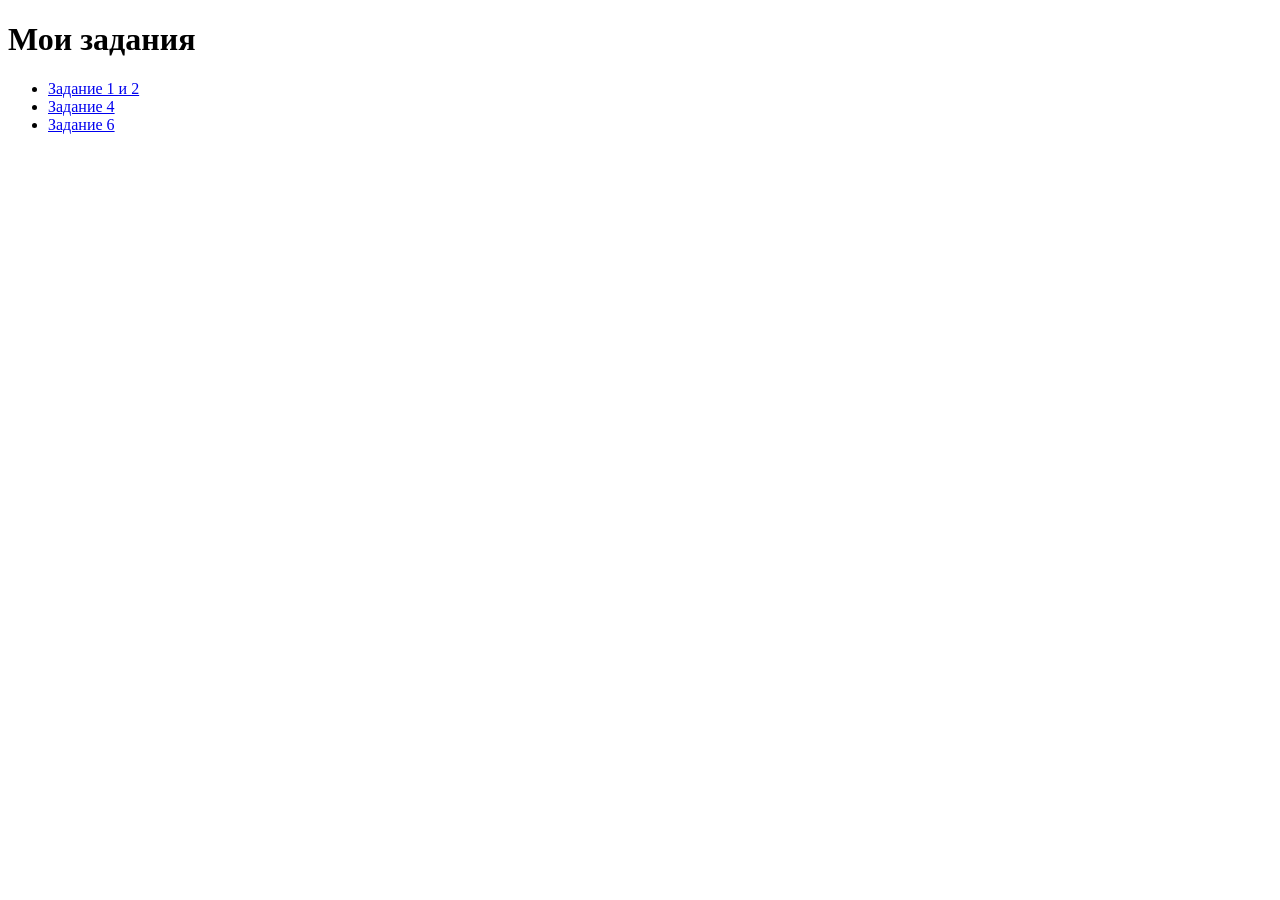
<file: docs/index.html>
<!DOCTYPE html>
<html lang="ru">
<head>
    <meta charset="UTF-8">
    <meta name="viewport" content="width=device-width, initial-scale=1.0">
    <title>Мои задания</title>
</head>
<body>
<h1>Мои задания</h1>
<ul>
    <li><a href="task_1_2/index.html">Задание 1 и 2</a></li>
    <li><a href="task4/index.html">Задание 4</a></li>
    <li><a href="task6/index.html">Задание 6</a></li>
</ul>
</body>
</html>
</file>
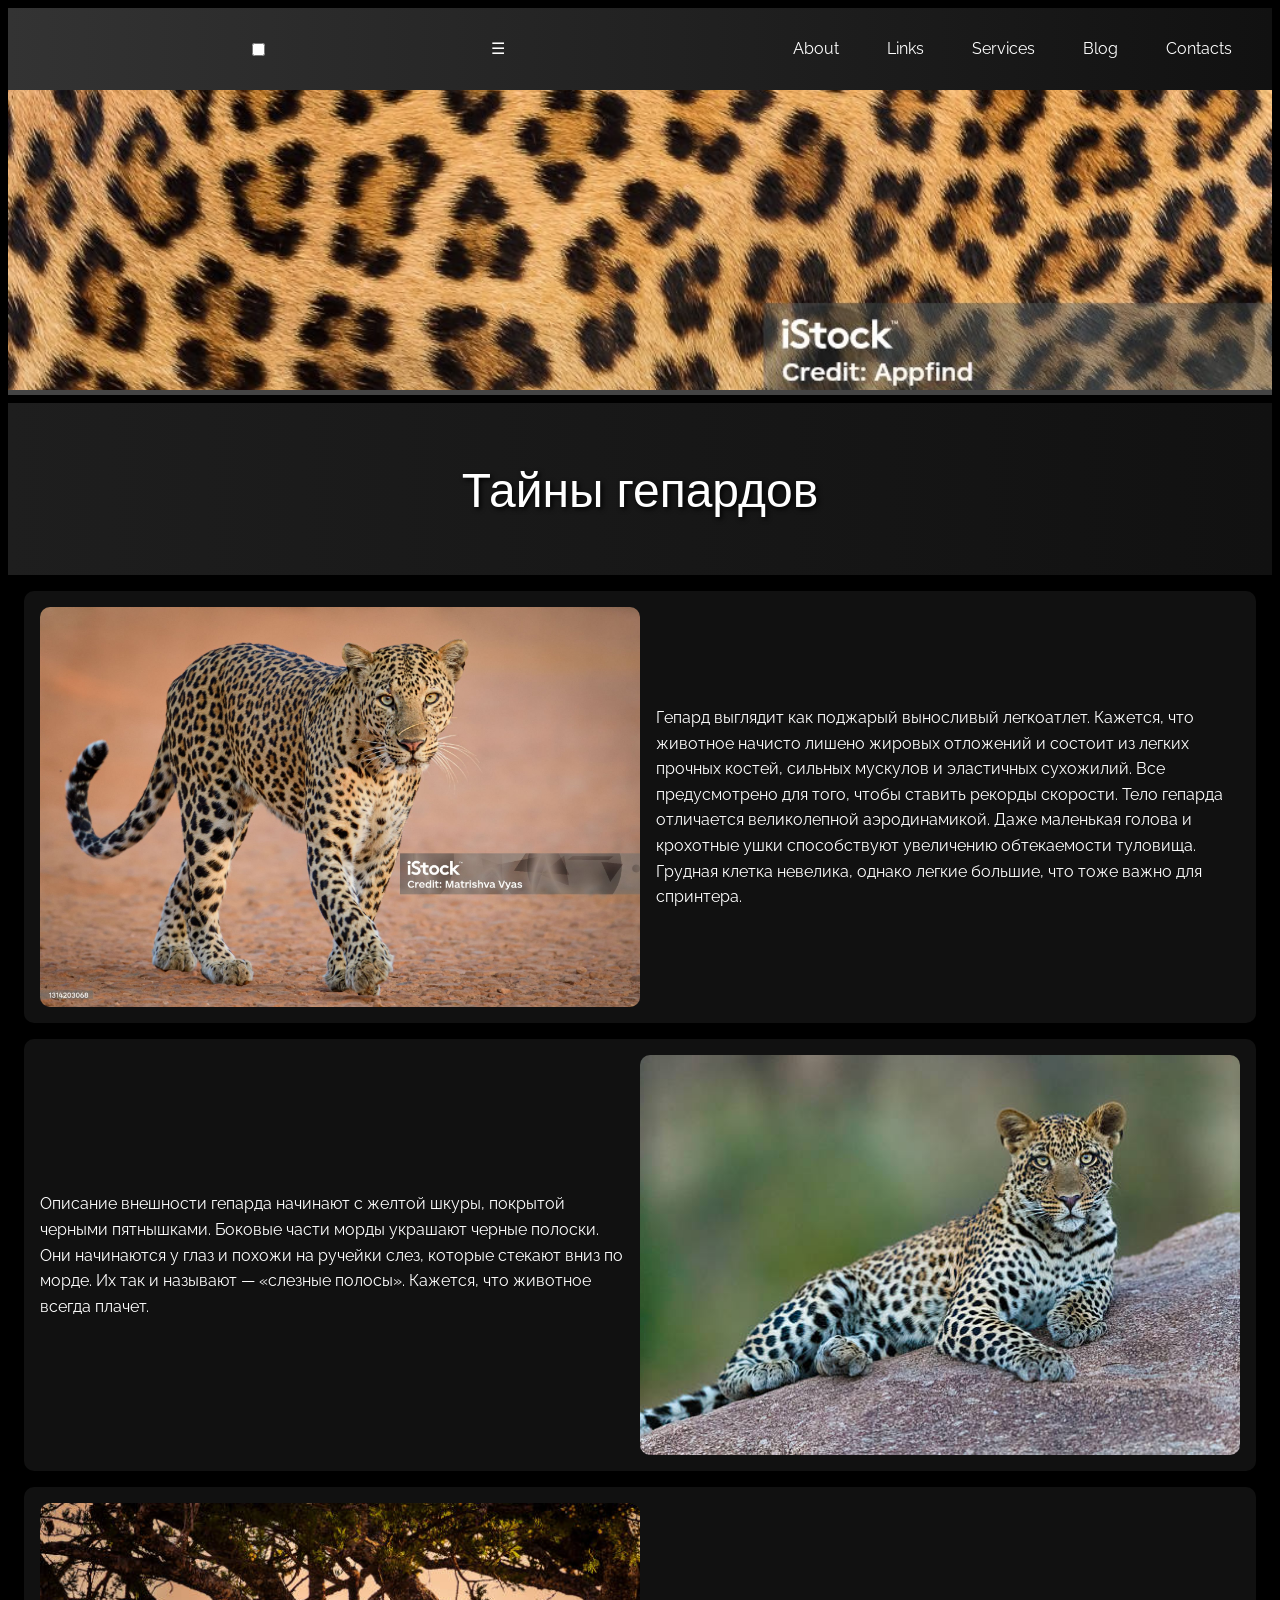
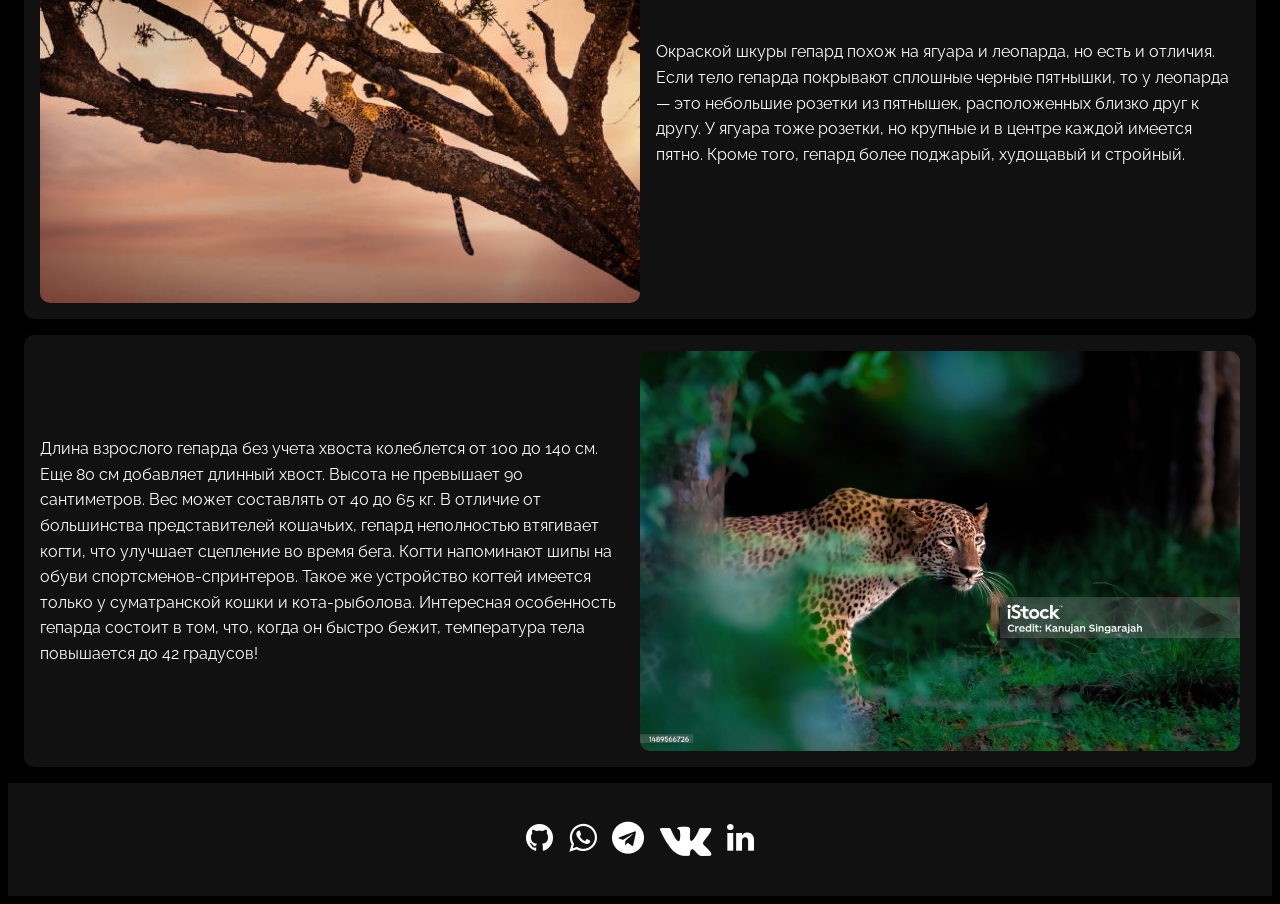
<file: src/index.html>
<!DOCTYPE html>
<html lang="ru">
<head>
    <meta charset="UTF-8">
    <meta name="viewport" content="width=device-width, initial-scale=1.0">
    <title>Тайны гепардов</title>
    <link rel="stylesheet" href="https://cdnjs.cloudflare.com/ajax/libs/font-awesome/4.7.0/css/font-awesome.min.css">
    <link href="https://fonts.googleapis.com/css2?family=Raleway:wght@700&family=Orbitron:wght@900&display=swap"
          rel="stylesheet">
    <link rel="stylesheet" href="../css/style.css">
</head>

<body>
<section class="top-nav">
    <div class="logo"></div>
    <input id="menu-toggle" type="checkbox"/>
    <label class="menu-button-container" for="menu-toggle">
        <div class="menu-button">☰</div>
    </label>
    <ul class="menu">
        <li>About</li>
        <li>Links</li>
        <li>Services</li>
        <li>Blog</li>
        <li>Contacts</li>
    </ul>
</section>

<img src="../img/5.jpg" alt="Гепард" class="header-image">

<div class="main-title">Тайны гепардов</div>

<div class="chess">
    <div class="chess-item">
        <img src="../img/1.jpg" alt="">
        <p>Гепард выглядит как поджарый выносливый легкоатлет. Кажется, что животное начисто лишено жировых отложений и
            состоит из легких прочных костей, сильных мускулов и эластичных сухожилий. Все предусмотрено для того, чтобы
            ставить рекорды скорости. Тело гепарда отличается великолепной аэродинамикой. Даже маленькая голова и
            крохотные ушки способствуют увеличению обтекаемости туловища. Грудная клетка невелика, однако легкие
            большие, что тоже важно для спринтера.</p>
    </div>
    <div class="chess-item">
        <img src="../img/2.jpg" alt="">
        <p>Описание внешности гепарда начинают с желтой шкуры, покрытой черными пятнышками. Боковые части морды украшают
            черные полоски. Они начинаются у глаз и похожи на ручейки слез, которые стекают вниз по морде. Их так и
            называют — «слезные полосы». Кажется, что животное всегда плачет.</p>
    </div>
    <div class="chess-item">
        <img src="../img/3.jpg" alt="">
        <p>Окраской шкуры гепард похож на ягуара и леопарда, но есть и отличия. Если тело гепарда покрывают сплошные
            черные пятнышки, то у леопарда — это небольшие розетки из пятнышек, расположенных близко друг к другу. У
            ягуара тоже розетки, но крупные и в центре каждой имеется пятно. Кроме того, гепард более поджарый,
            худощавый и стройный.</p>
    </div>
    <div class="chess-item">
        <img src="../img/4.jpg" alt="">
        <p>Длина взрослого гепарда без учета хвоста колеблется от 100 до 140 см. Еще 80 см добавляет длинный хвост.
            Высота не превышает 90 сантиметров. Вес может составлять от 40 до 65 кг. В отличие от большинства
            представителей кошачьих, гепард неполностью втягивает когти, что улучшает сцепление во время бега. Когти
            напоминают шипы на обуви спортсменов-спринтеров. Такое же устройство когтей имеется только у суматранской
            кошки и кота-рыболова. Интересная особенность гепарда состоит в том, что, когда он быстро бежит, температура
            тела повышается до 42 градусов!</p>
    </div>
</div>

<div class="footer icons">
    <div class="icon-item"><i class="fa fa-github fa-2x" aria-hidden="true"></i></div>
    <div class="icon-item"><i class="fa fa-whatsapp fa-2x" aria-hidden="true"></i></div>
    <div class="icon-item"><i class="fa fa-telegram fa-2x" aria-hidden="true"></i></div>
    <div class="icon-item"><i class="fa fa-vk fa-3x" aria-hidden="true"></i></div>
    <div class="icon-item"><i class="fa fa-linkedin fa-2x" aria-hidden="true"></i></div>
</div>
</body>
</html>
</file>
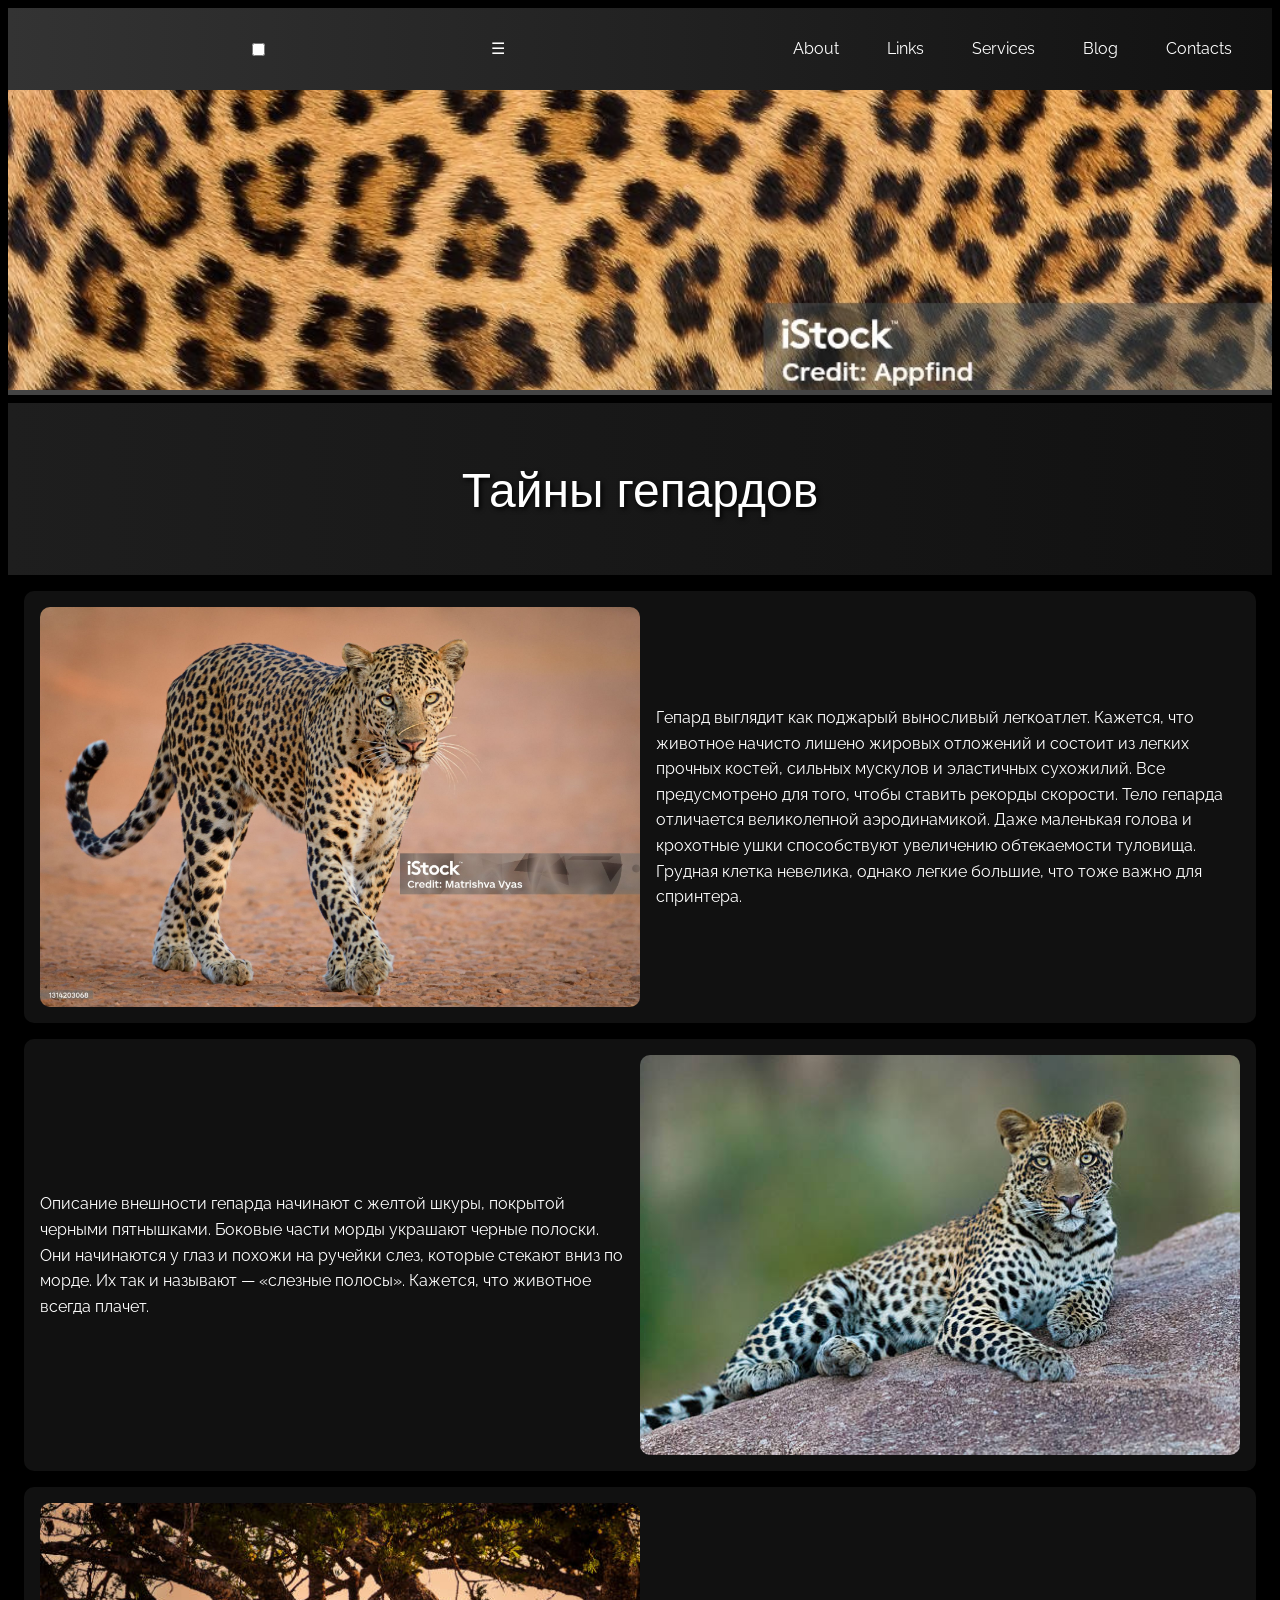
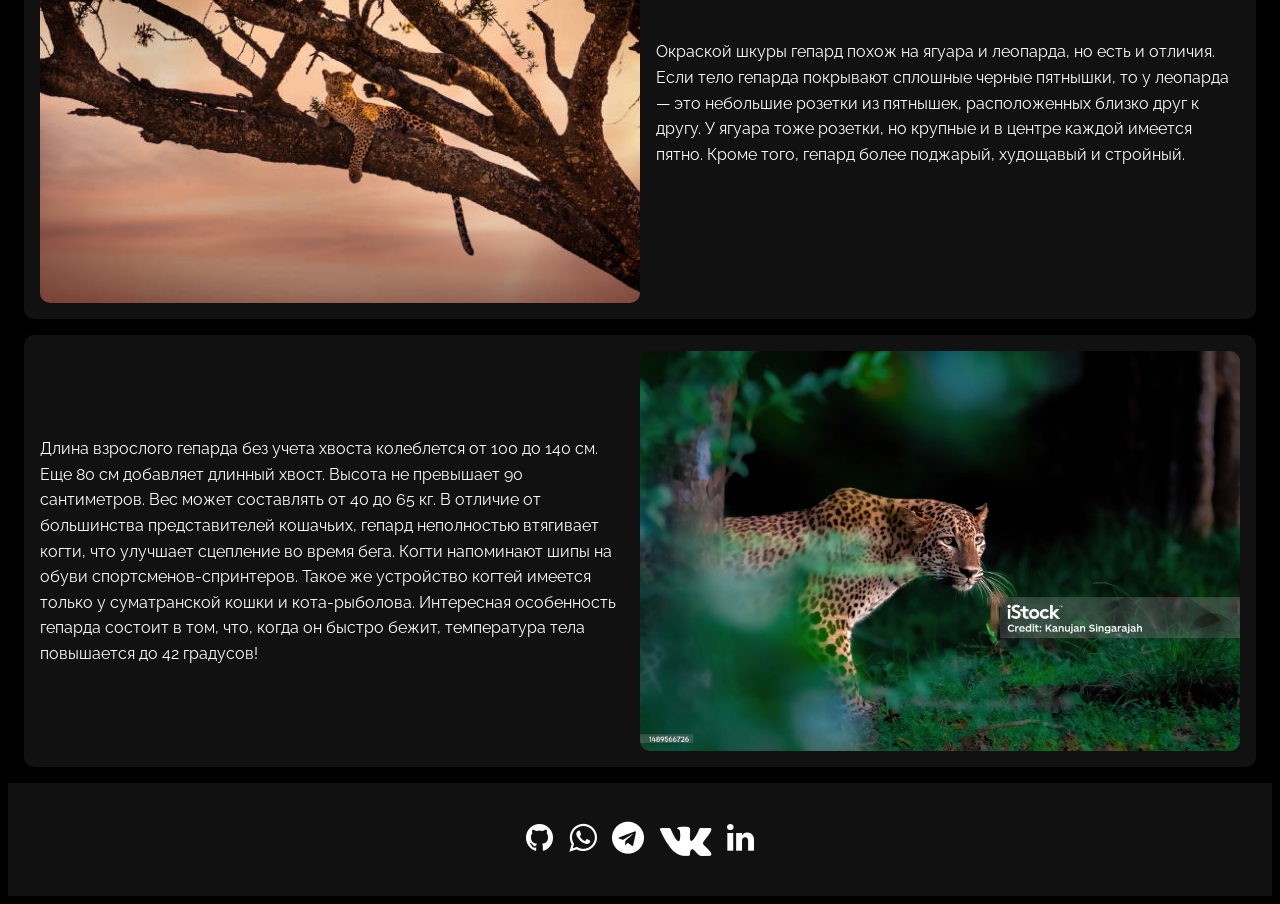
<file: docs/task4/index.html>
<!DOCTYPE html>
<html lang="ru">
<head>
    <meta charset="UTF-8">
    <meta name="viewport" content="width=device-width, initial-scale=1.0">
    <title>Тайны гепардов</title>
    <link rel="stylesheet" href="https://cdnjs.cloudflare.com/ajax/libs/font-awesome/4.7.0/css/font-awesome.min.css">
    <link href="https://fonts.googleapis.com/css2?family=Raleway:wght@700&family=Orbitron:wght@900&display=swap"
          rel="stylesheet">
    <link rel="stylesheet" href="css/style.css">
</head>

<body>
<section class="top-nav">
    <div class="logo"></div>
    <input id="menu-toggle" type="checkbox"/>
    <label class="menu-button-container" for="menu-toggle">
        <div class="menu-button">☰</div>
    </label>
    <ul class="menu">
        <li>About</li>
        <li>Links</li>
        <li>Services</li>
        <li>Blog</li>
        <li>Contacts</li>
    </ul>
</section>

<img src="img/5.jpg" alt="Гепард" class="header-image">

<div class="main-title">Тайны гепардов</div>

<div class="chess">
    <div class="chess-item">
        <img src="img/1.jpg" alt="">
        <p>Гепард выглядит как поджарый выносливый легкоатлет. Кажется, что животное начисто лишено жировых отложений и
            состоит из легких прочных костей, сильных мускулов и эластичных сухожилий. Все предусмотрено для того, чтобы
            ставить рекорды скорости. Тело гепарда отличается великолепной аэродинамикой. Даже маленькая голова и
            крохотные ушки способствуют увеличению обтекаемости туловища. Грудная клетка невелика, однако легкие
            большие, что тоже важно для спринтера.</p>
    </div>
    <div class="chess-item">
        <img src="img/2.jpg" alt="">
        <p>Описание внешности гепарда начинают с желтой шкуры, покрытой черными пятнышками. Боковые части морды украшают
            черные полоски. Они начинаются у глаз и похожи на ручейки слез, которые стекают вниз по морде. Их так и
            называют — «слезные полосы». Кажется, что животное всегда плачет.</p>
    </div>
    <div class="chess-item">
        <img src="img/3.jpg" alt="">
        <p>Окраской шкуры гепард похож на ягуара и леопарда, но есть и отличия. Если тело гепарда покрывают сплошные
            черные пятнышки, то у леопарда — это небольшие розетки из пятнышек, расположенных близко друг к другу. У
            ягуара тоже розетки, но крупные и в центре каждой имеется пятно. Кроме того, гепард более поджарый,
            худощавый и стройный.</p>
    </div>
    <div class="chess-item">
        <img src="img/4.jpg" alt="">
        <p>Длина взрослого гепарда без учета хвоста колеблется от 100 до 140 см. Еще 80 см добавляет длинный хвост.
            Высота не превышает 90 сантиметров. Вес может составлять от 40 до 65 кг. В отличие от большинства
            представителей кошачьих, гепард неполностью втягивает когти, что улучшает сцепление во время бега. Когти
            напоминают шипы на обуви спортсменов-спринтеров. Такое же устройство когтей имеется только у суматранской
            кошки и кота-рыболова. Интересная особенность гепарда состоит в том, что, когда он быстро бежит, температура
            тела повышается до 42 градусов!</p>
    </div>
</div>

<div class="footer icons">
    <div class="icon-item"><i class="fa fa-github fa-2x" aria-hidden="true"></i></div>
    <div class="icon-item"><i class="fa fa-whatsapp fa-2x" aria-hidden="true"></i></div>
    <div class="icon-item"><i class="fa fa-telegram fa-2x" aria-hidden="true"></i></div>
    <div class="icon-item"><i class="fa fa-vk fa-3x" aria-hidden="true"></i></div>
    <div class="icon-item"><i class="fa fa-linkedin fa-2x" aria-hidden="true"></i></div>
</div>
</body>
</html>
</file>
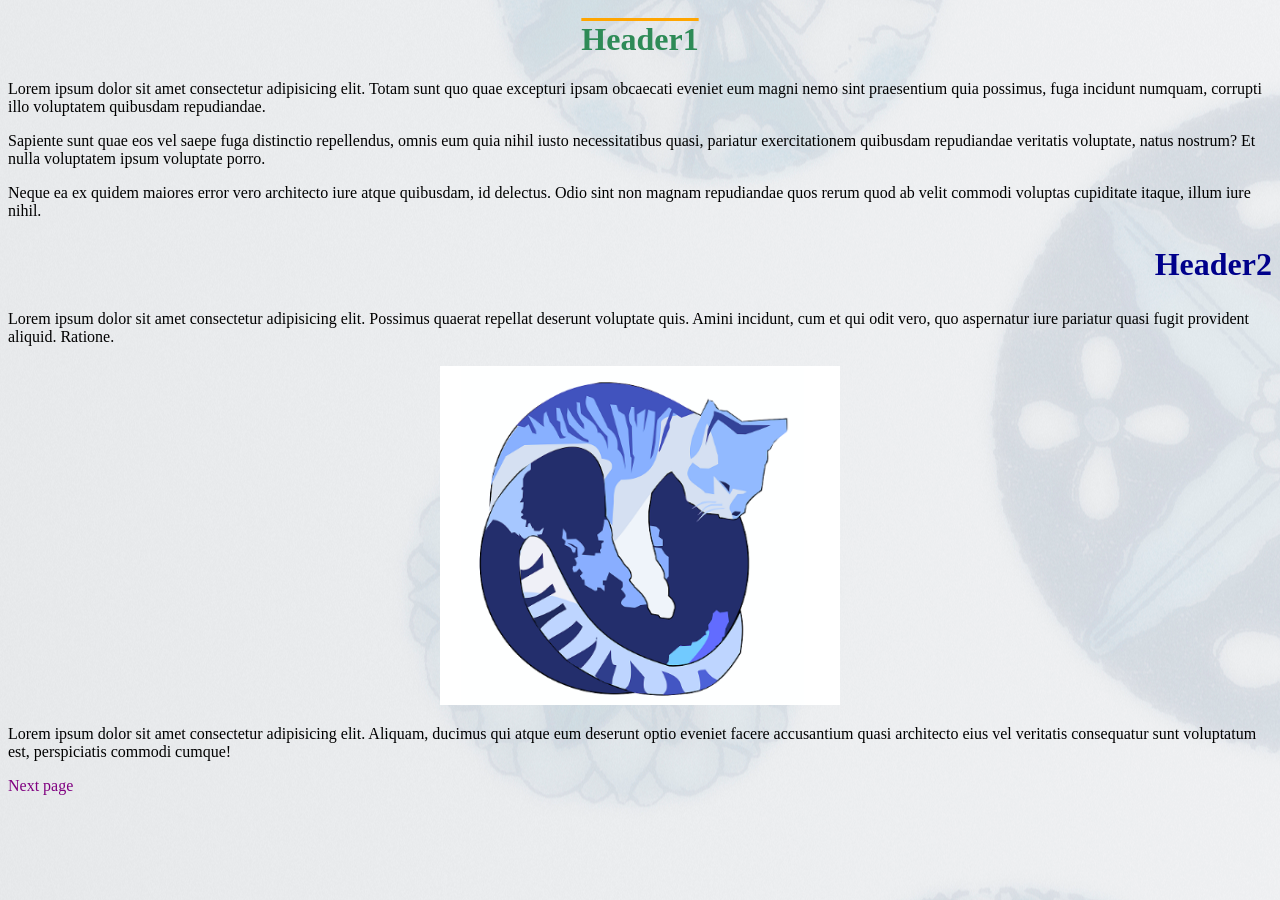
<file: docs/task_1_2/index.html>
<!DOCTYPE html>
<html lang="ru">
<head>
    <meta charset="UTF-8">
    <meta name="viewport" content="width=device-width, initial-scale=1.0">
    <title>Главная страница</title>
    <link rel="stylesheet" href="css/style.css">
</head>
<body>
<h1 class="sea center">Header1</h1>
<p>Lorem ipsum dolor sit amet consectetur adipisicing elit. Totam sunt quo quae excepturi ipsam obcaecati eveniet eum
    magni nemo sint praesentium quia possimus, fuga incidunt numquam, corrupti illo voluptatem quibusdam
    repudiandae.</p>
<p>Sapiente sunt quae eos vel saepe fuga distinctio repellendus, omnis eum quia nihil iusto necessitatibus quasi,
    pariatur exercitationem quibusdam repudiandae veritatis voluptate, natus nostrum? Et nulla voluptatem ipsum
    voluptate porro.</p>
<p>Neque ea ex quidem maiores error vero architecto iure atque quibusdam, id delectus. Odio sint non magnam repudiandae
    quos rerum quod ab velit commodi voluptas cupiditate itaque, illum iure nihil.</p>

<h2 class="blue right big">Header2</h2>
<p>Lorem ipsum dolor sit amet consectetur adipisicing elit. Possimus quaerat repellat deserunt voluptate quis. Amini
    incidunt, cum et qui odit vero, quo aspernatur iure pariatur quasi fugit provident aliquid. Ratione.</p>

<img src="img/image1.png" alt="Cat Image" width="400">

<p>Lorem ipsum dolor sit amet consectetur adipisicing elit. Aliquam, ducimus qui atque eum deserunt optio eveniet facere
    accusantium quasi architecto eius vel veritatis consequatur sunt voluptatum est, perspiciatis commodi cumque!</p>

<a href="second_page.html">Next page</a>
</body>
</html>
</file>
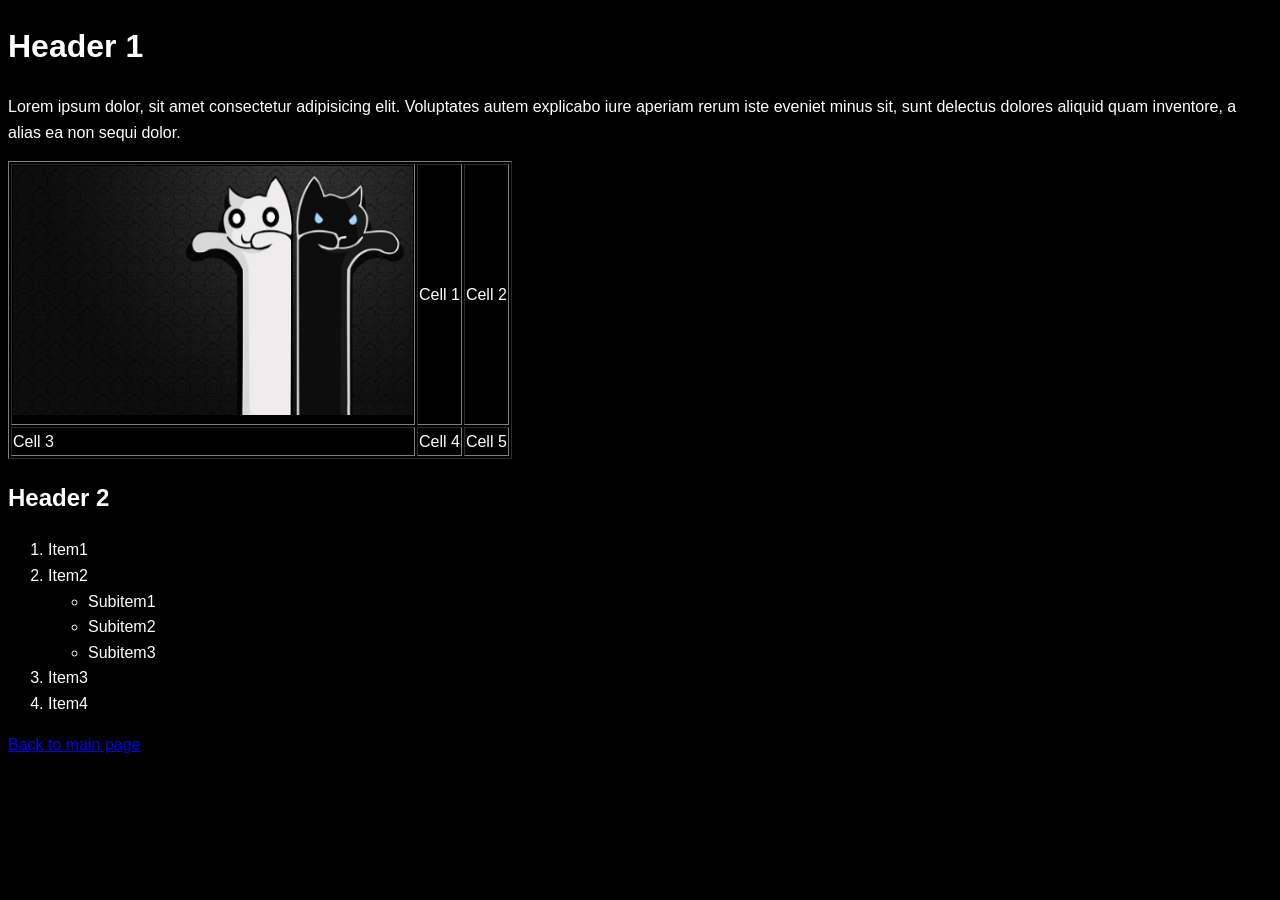
<file: src/second_page.html>
<!DOCTYPE html>
<html lang="ru">
<head>
    <meta charset="UTF-8">
    <meta name="viewport" content="width=device-width, initial-scale=1.0">
    <title>Вторая страница</title>
    <link rel="stylesheet" href="../css/style.css">
</head>
<body>
<h1 class="blue center">Header 1</h1>
<p>Lorem ipsum dolor, sit amet consectetur adipisicing elit. Voluptates autem explicabo iure aperiam rerum iste eveniet
    minus sit, sunt delectus dolores aliquid quam inventore, a alias ea non sequi dolor.</p>

<table border="1">
    <tr>
        <td><img src="../img/image2.png" alt="Cat Image 2" width="400"></td>
        <td>Cell 1</td>
        <td>Cell 2</td>
    </tr>
    <tr>
        <td>Cell 3</td>
        <td>Cell 4</td>
        <td>Cell 5</td>
    </tr>
</table>

<h2 class="sea center small">Header 2</h2>
<ol>
    <li>Item1</li>
    <li>Item2
        <ul>
            <li>Subitem1</li>
            <li>Subitem2</li>
            <li>Subitem3</li>
        </ul>
    </li>
    <li>Item3</li>
    <li>Item4</li>
</ol>

<a href="index.html">Back to main page</a>
</body>
</html>
</file>
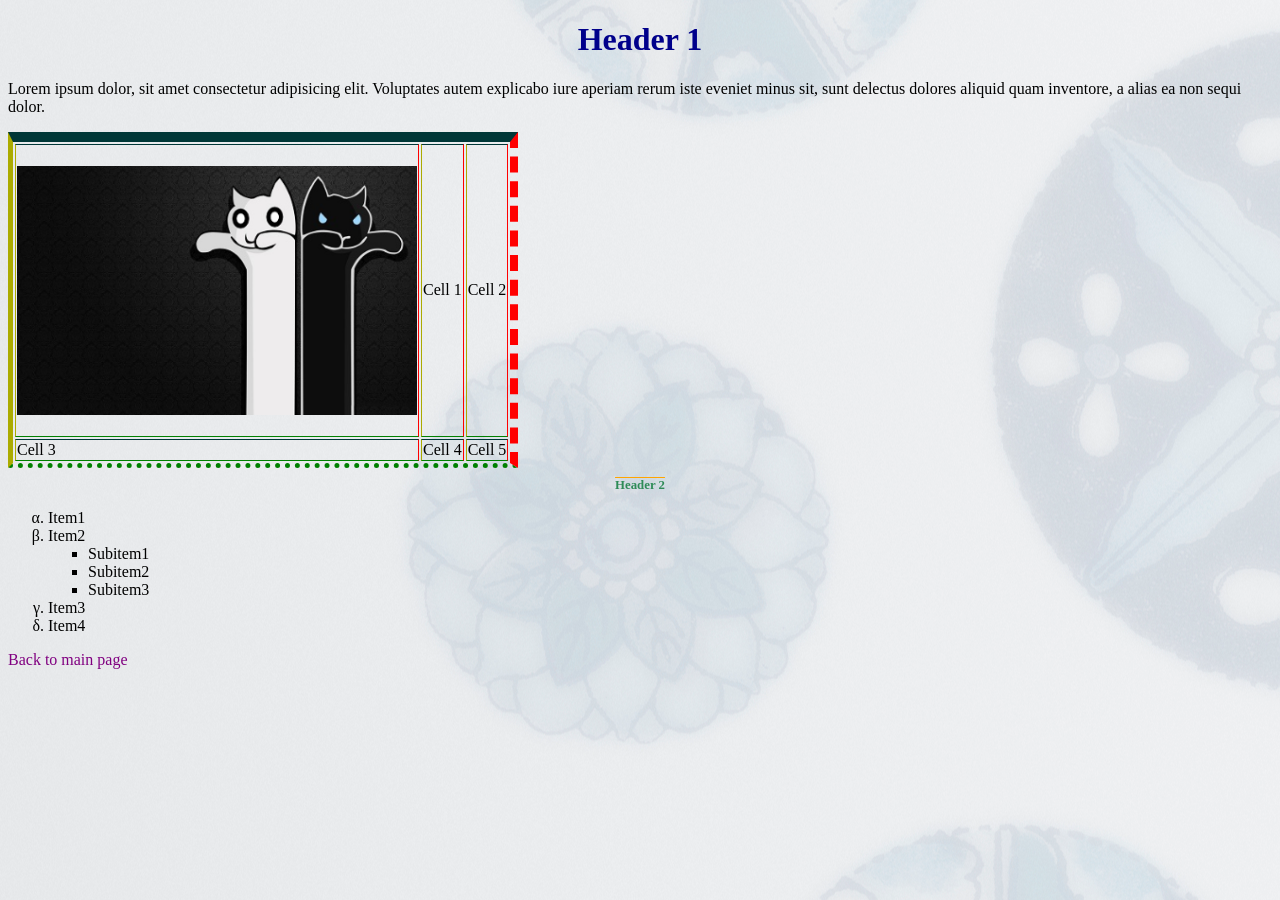
<file: docs/task_1_2/second_page.html>
<!DOCTYPE html>
<html lang="ru">
<head>
    <meta charset="UTF-8">
    <meta name="viewport" content="width=device-width, initial-scale=1.0">
    <title>Вторая страница</title>
    <link rel="stylesheet" href="css/style.css">
</head>
<body>
<h1 class="blue center">Header 1</h1>
<p>Lorem ipsum dolor, sit amet consectetur adipisicing elit. Voluptates autem explicabo iure aperiam rerum iste eveniet
    minus sit, sunt delectus dolores aliquid quam inventore, a alias ea non sequi dolor.</p>

<table border="1">
    <tr>
        <td><img src="img/image2.png" alt="Cat Image 2" width="400"></td>
        <td>Cell 1</td>
        <td>Cell 2</td>
    </tr>
    <tr>
        <td>Cell 3</td>
        <td>Cell 4</td>
        <td>Cell 5</td>
    </tr>
</table>

<h2 class="sea center small">Header 2</h2>
<ol>
    <li>Item1</li>
    <li>Item2
        <ul>
            <li>Subitem1</li>
            <li>Subitem2</li>
            <li>Subitem3</li>
        </ul>
    </li>
    <li>Item3</li>
    <li>Item4</li>
</ol>

<a href="index.html">Back to main page</a>
</body>
</html>
</file>
<file: css/style.css>
{
    box-sizing: border-box;
    margin: 0;
    padding: 0;
}

body {
    font-family: 'Raleway', sans-serif;
    background-color: #000;
    color: #fff;
    line-height: 1.6;
}

.top-nav {
    display: flex;
    align-items: center;
    justify-content: space-between;
    background: linear-gradient(to right, #333333, #111);
    height: 50px;
    padding: 1em;
    position: sticky;
    top: 0;
    z-index: 100;
}

.menu {
    display: flex;
    list-style: none;
}

.menu li {
    margin: 0 1rem;
    transition: color 0.3s, border-radius 0.3s;
    cursor: pointer;
    padding: 0.5em;
}

.menu li:hover {
    color: #ff6600;
    background-color: #222;
    border-radius: 10px;
}

.header-image {
    width: 100%;
    height: 300px;
    object-fit: cover;
    border-bottom: 5px solid #444;
}

.main-title {
    font-family: 'Orbitron', sans-serif;
    font-size: 3em;
    text-align: center;
    padding: 1em 0;
    background: linear-gradient(to right, #1e1e1e, #111);
    text-shadow: 2px 2px 5px #000;
}

.chess {
    display: flex;
    flex-direction: column;
    gap: 1em;
    padding: 1em;
}

.chess-item {
    background: #111;
    border-radius: 10px;
    overflow: hidden;
    display: flex;
    gap: 1em;
    align-items: center;
    padding: 1em;
    transition: transform 0.3s, border-radius 0.3s;
}

.chess-item:hover {
    border-radius: 20px;
    transform: scale(1.01);
}

.chess-item:nth-child(even) {
    flex-direction: row-reverse;
}

.chess-item img {
    aspect-ratio: 1.5 / 1;
    width: 50%;
    object-fit: cover;
    border-radius: 10px;
    transition: border-radius 0.3s;
}

.chess-item img:hover {
    border-radius: 20px;
}

.chess-item p {
    width: 50%;
}

.footer {
    display: flex;
    justify-content: center;
    align-items: center;
    gap: 1em;
    padding: 2em 1em;
    background-color: #111;
    flex-wrap: wrap;
}

.icon-item {
    color: white;
    transition: transform 0.3s, color 0.3s;
}

.icon-item:hover {
    color: #ff6600;
    transform: scale(1.2);
}

@media (max-width: 800px) {
    .menu {
        display: none;
        flex-direction: column;
    }

    .menu-button-container {
        display: flex;
        cursor: pointer;
    }

    #menu-toggle {
        display: none;
    }

    #menu-toggle:checked ~ .menu {
        display: flex;
    }

    .chess-item {
        flex-direction: column !important;
    }

    .chess-item img,
    .chess-item p {
        width: 100%;
    }
}
</file>
<file: docs/task4/css/style.css>
{
    box-sizing: border-box;
    margin: 0;
    padding: 0;
}

body {
    font-family: 'Raleway', sans-serif;
    background-color: #000;
    color: #fff;
    line-height: 1.6;
}

.top-nav {
    display: flex;
    align-items: center;
    justify-content: space-between;
    background: linear-gradient(to right, #333333, #111);
    height: 50px;
    padding: 1em;
    position: sticky;
    top: 0;
    z-index: 100;
}

.menu {
    display: flex;
    list-style: none;
}

.menu li {
    margin: 0 1rem;
    transition: color 0.3s, border-radius 0.3s;
    cursor: pointer;
    padding: 0.5em;
}

.menu li:hover {
    color: #ff6600;
    background-color: #222;
    border-radius: 10px;
}

.header-image {
    width: 100%;
    height: 300px;
    object-fit: cover;
    border-bottom: 5px solid #444;
}

.main-title {
    font-family: 'Orbitron', sans-serif;
    font-size: 3em;
    text-align: center;
    padding: 1em 0;
    background: linear-gradient(to right, #1e1e1e, #111);
    text-shadow: 2px 2px 5px #000;
}

.chess {
    display: flex;
    flex-direction: column;
    gap: 1em;
    padding: 1em;
}

.chess-item {
    background: #111;
    border-radius: 10px;
    overflow: hidden;
    display: flex;
    gap: 1em;
    align-items: center;
    padding: 1em;
    transition: transform 0.3s, border-radius 0.3s;
}

.chess-item:hover {
    border-radius: 20px;
    transform: scale(1.01);
}

.chess-item:nth-child(even) {
    flex-direction: row-reverse;
}

.chess-item img {
    aspect-ratio: 1.5 / 1;
    width: 50%;
    object-fit: cover;
    border-radius: 10px;
    transition: border-radius 0.3s;
}

.chess-item img:hover {
    border-radius: 20px;
}

.chess-item p {
    width: 50%;
}

.footer {
    display: flex;
    justify-content: center;
    align-items: center;
    gap: 1em;
    padding: 2em 1em;
    background-color: #111;
    flex-wrap: wrap;
}

.icon-item {
    color: white;
    transition: transform 0.3s, color 0.3s;
}

.icon-item:hover {
    color: #ff6600;
    transform: scale(1.2);
}

@media (max-width: 800px) {
    .menu {
        display: none;
        flex-direction: column;
    }

    .menu-button-container {
        display: flex;
        cursor: pointer;
    }

    #menu-toggle {
        display: none;
    }

    #menu-toggle:checked ~ .menu {
        display: flex;
    }

    .chess-item {
        flex-direction: column !important;
    }

    .chess-item img,
    .chess-item p {
        width: 100%;
    }
}
</file>
<file: docs/task_1_2/css/style.css>
body {
    background: url('../img/fon.jpg') repeat-y 100%;
}

.blue {
    color: darkblue;
}

.sea {
    color: seagreen;
    text-decoration: overline orange;
}

.center {
    text-align: center;
}

.right {
    text-align: right;
}

.big {
    font-size: 2rem;
}

.small {
    font-size: 0.8rem;
}

table {
    border-top: 10px inset darkcyan;
    border-left: 5px inset yellow;
    border-right: 8px dashed red;
    border-bottom: 5px dotted green;
}

ol {
    list-style-type: lower-greek;
}

ul {
    list-style-type: square;
}

a {
    color: purple;
    text-decoration: none;
}

a:hover {
    text-decoration: underline;
}

img {
    display: block;
    margin: 20px auto;
    max-width: 400px;
}

.side-panel {
    background: url('../img/fon.jpg') repeat-y;
    padding: 20px;
    width: 200px;
    position: fixed;
    right: 0;
    top: 0;
    bottom: 0;
    color: blue;
    font-size: 1.5rem;
    text-align: center;
    font-weight: bold;
}
</file>
